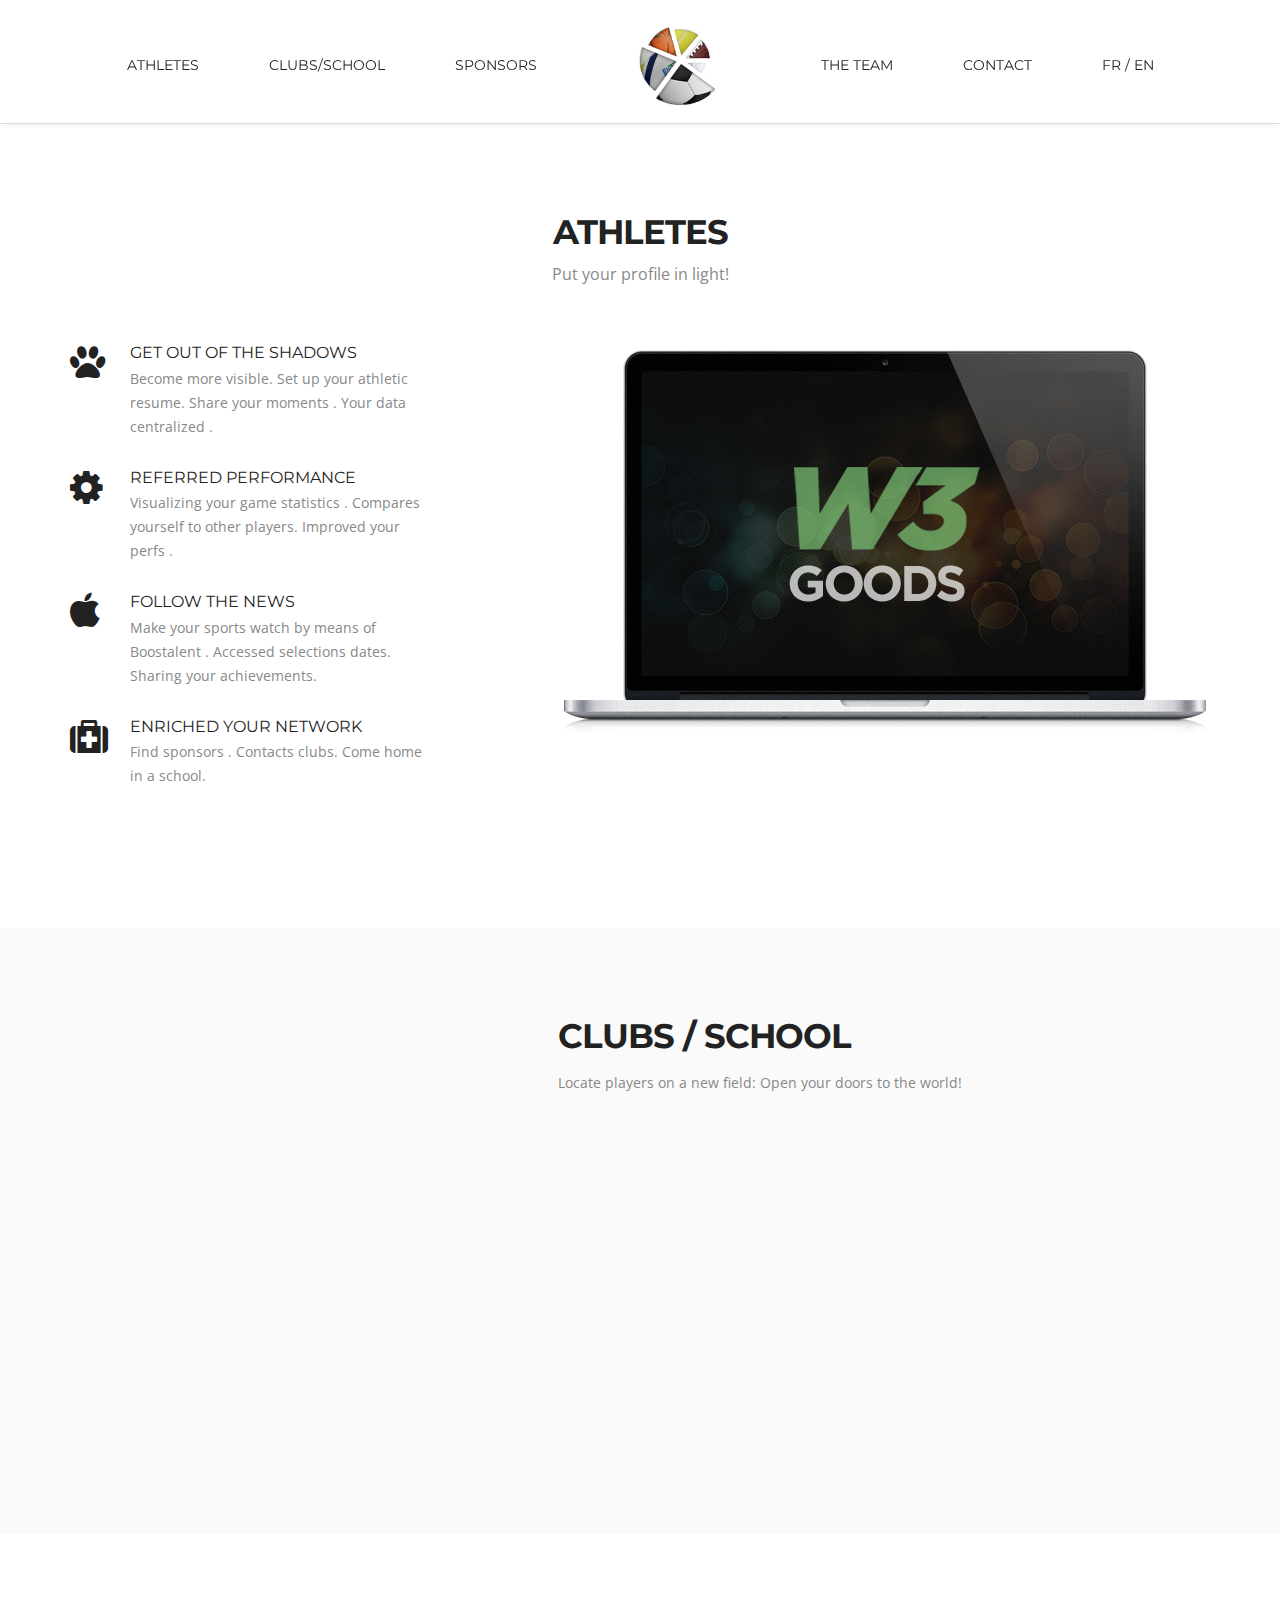
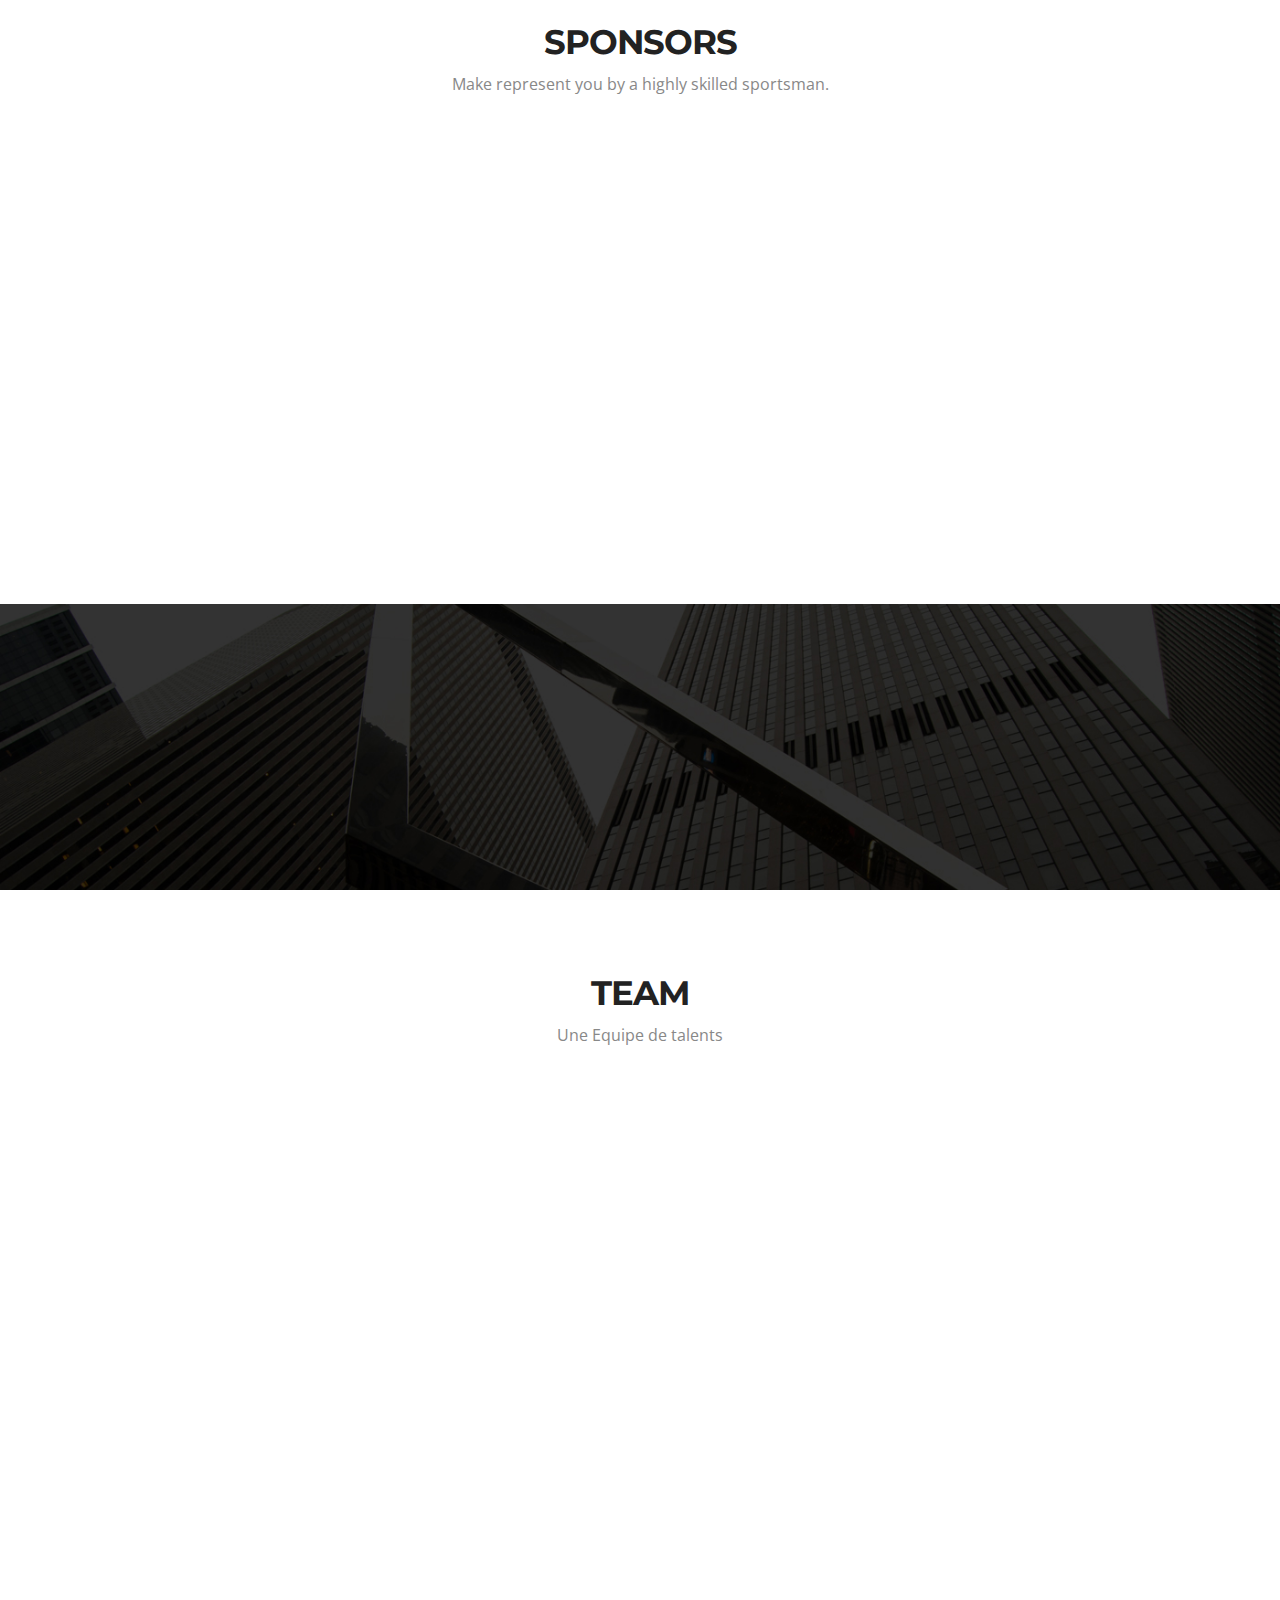
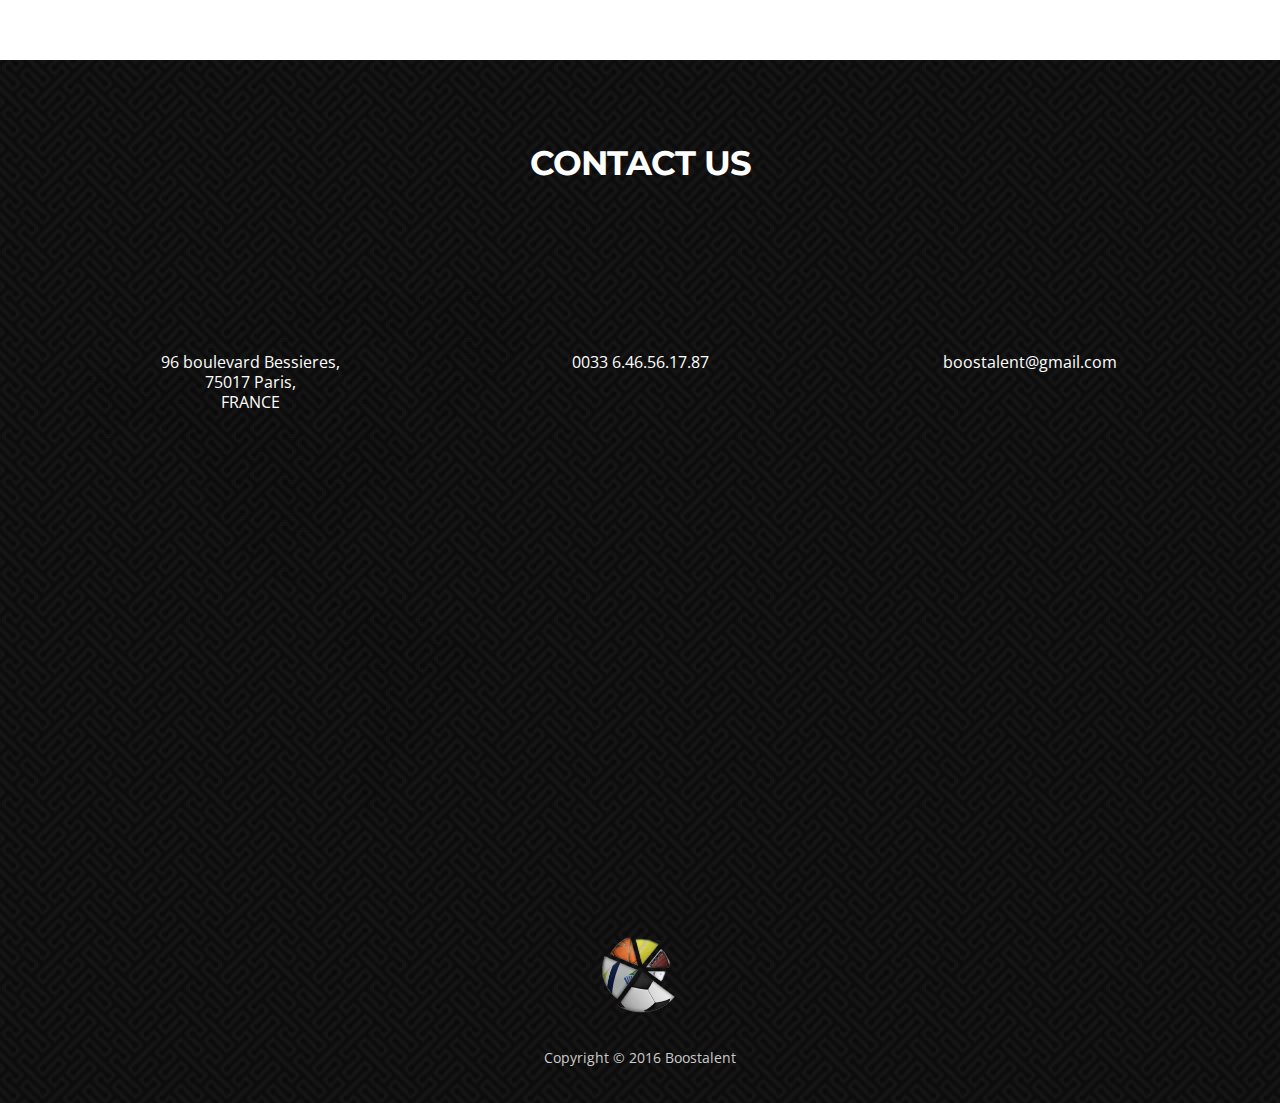
<file: en/index.html>
<!doctype html>
<html>
<head>
    <meta charset="utf-8">
    <meta name="viewport" content="width=device-width, maximum-scale=1">

    <title>Boostalent | Plateforme web pour sportifs talentueux</title>
    <link rel="icon" href="../favicon.png" type="image/png">
    <link rel="shortcut icon" href="../favicon.ico" type="img/x-icon">

    <link href='http://fonts.googleapis.com/css?family=Montserrat:400,700' rel='stylesheet' type='text/css'>
    <link href='http://fonts.googleapis.com/css?family=Open+Sans:400,300,800italic,700italic,600italic,400italic,300italic,800,700,600' rel='stylesheet' type='text/css'>

    <link href="../css/bootstrap.css" rel="stylesheet" type="text/css">
    <link href="../css/style.css" rel="stylesheet" type="text/css">
    <link href="../css/font-awesome.css" rel="stylesheet" type="text/css">
    <link href="../css/responsive.css" rel="stylesheet" type="text/css">
    <link href="../css/animate.css" rel="stylesheet" type="text/css">

    <!--[if IE]><style type="text/css">.pie {behavior:url(PIE.htc);}</style><![endif]-->

    <script type="text/javascript" src="../js/jquery.1.8.3.min.js"></script>
    <script type="text/javascript" src="../js/bootstrap.js"></script>
    <script type="text/javascript" src="../js/jquery-scrolltofixed.js"></script>
    <script type="text/javascript" src="../js/jquery.easing.1.3.js"></script>
    <script type="text/javascript" src="../js/jquery.isotope.js"></script>
    <script type="text/javascript" src="../js/wow.js"></script>
    <script type="text/javascript" src="../js/classie.js"></script>


<!--[if lt IE 9]>
    <script src="../js/respond-1.1.0.min.js"></script>
    <script src="../js/html5shiv.js"></script>
    <script src="../js/html5element.js"></script>
    <![endif]-->


</head>
<body>
    <div style="overflow:hidden;">

        <nav class="main-nav-outer" id="test"><!--main-nav-start-->
            <div class="container">
                <ul class="main-nav">
                    <li><a href="#service">Athletes</a></li>
                    <li><a href="#clubs">Clubs/School</a></li>
                    <li><a href="#portfolio">Sponsors</a></li>
                    <li class="small-logo"><a href="#callToAction"><img style="width: 80px;" src="../img/logo 1.png" alt=""></a></li>
                    <li><a href="#team">The Team</a></li>
                    <li><a href="#contact">Contact</a></li>
                    <li><a href="../">FR / EN</a></li>
                </ul>
                <a class="res-nav_click" href="#"><i class="fa-bars"></i></a>
            </div>
        </nav><!--main-nav-end-->


        <section class="main-section" id="service"><!--main-section-start-->
            <div class="container">
                <h2>Athletes</h2>
                <h6>Put your profile in light!</h6>
                <div class="row">
                    <div class="col-lg-4 col-sm-6 wow fadeInLeft delay-05s">
                        <div class="service-list">
                            <div class="service-list-col1">
                                <i class="fa-paw"></i>
                            </div>
                            <div class="service-list-col2">
                                <h3>Get out of the shadows</h3>
                                <p>Become more visible. Set up your athletic resume. Share your moments . Your data centralized .</p>
                            </div>
                        </div>
                        <div class="service-list">
                            <div class="service-list-col1">
                                <i class="fa-gear"></i>
                            </div>
                            <div class="service-list-col2">
                                <h3>Referred performance</h3>
                                <p>Visualizing your game statistics . Compares yourself to other players. Improved your perfs .</p>
                            </div>
                        </div>
                        <div class="service-list">
                            <div class="service-list-col1">
                                <i class="fa-apple"></i>
                            </div>
                            <div class="service-list-col2">
                                <h3>Follow the news</h3>
                                <p>Make your sports watch by means of Boostalent . Accessed selections dates. Sharing your achievements.</p>
                            </div>
                        </div>
                        <div class="service-list">
                            <div class="service-list-col1">
                             <i class="fa-medkit"></i>
                         </div>
                         <div class="service-list-col2">
                            <h3>Enriched your network</h3>
                            <p>Find sponsors . Contacts clubs. Come home in a school.</p>
                        </div>
                    </div>
                </div>
                <figure class="col-lg-8 col-sm-6  text-right wow fadeInUp delay-02s">
                    <img src="../img/macbook-pro.png" alt="">
                </figure>

            </div>
        </div>
    </section><!--main-section-end-->



    <section class="main-section alabaster" id="clubs"><!--main-section alabaster-start-->
        <div class="container">
            <div class="row">
                <figure class="col-lg-5 col-sm-4 wow fadeInLeft">
                    <img  src="../img/iphone.png" alt="">
                </figure>
                <div class="col-lg-7 col-sm-8 featured-work">
                    <h2>Clubs / School</h2>
                    <P class="padding-b">Locate players on a new field: Open your doors to the world!</P>
                    <div class="featured-box">
                        <div class="featured-box-col1 wow fadeInRight delay-02s">
                            <i class="fa-magic"></i>
                        </div>	
                        <div class="featured-box-col2 wow fadeInRight delay-02s">
                            <h3>Talent search</h3>
                            <p>With our database and powerful search tools , find easily the star of the future of your club or school. </p>
                        </div>    
                    </div>
                    <div class="featured-box">
                        <div class="featured-box-col1 wow fadeInRight delay-04s">
                            <i class="fa-gift"></i>
                        </div>	
                        <div class="featured-box-col2 wow fadeInRight delay-04s">
                            <h3>Engaged</h3>
                            <p>Tell your story to a targeted audience . Communicate your dates of selections. </p>
                        </div>    
                    </div>                    
                </div>
            </div>
        </div>
    </section><!--main-section alabaster-end-->



    <section class="main-section paddind" id="Portfolio"><!--main-section-start-->
        <div class="container">
            <h2>Sponsors</h2>
            <h6>Make represent you by a highly skilled sportsman.</h6>
            <div class="row">
                <div class="col-lg-4 col-sm-6 wow fadeInLeft delay-05s">
                    <div class="service-list">
                        <div class="service-list-col1">
                            <i class="fa-paw"></i>
                        </div>
                        <div class="service-list-col2">
                            <h3>Smart visibility</h3>
                            <p>Want to sponsor a woman badiste , between 13 and 18 years with a high rate of participation in national games ? Boostalent you think!<br> Make represent you with gold of tomorrow.</p>
                        </div>
                    </div>
                    <div class="service-list">
                        <div class="service-list-col1">
                            <i class="fa-gear"></i>
                        </div>
                        <div class="service-list-col2">
                            <h3>Communicate better</h3>
                            <p> You have a new product for a precise segment Boostalent you find sports items you need. <br> Share your news and your stories . Create interest from new fans .</p>
                        </div>
                    </div>
                </div>
                <figure class="col-lg-8 col-sm-6  text-right wow fadeInUp delay-02s">
                    <img src="../img/macbook-pro.png" alt="">
                </figure>
            </div>
        </div>
    </section><!--main-section-end-->


    <section class="main-section client-part" id="callToAction"><!--main-section client-part-start-->
        <div class="container">
            <!-- <b class="quote-right wow fadeInDown delay-03"><i class="fa-quote-right"></i></b> -->
            <div class="row">
                <div class="col-lg-12">
                    <p class="client-part-haead wow fadeInDown delay-05">Boostalent is being developed and is in need of beta testers</p>
                </div>
            </div>
            <ul class="client wow fadeIn delay-05s">
                <li>
                    <a class="link animated fadeInUp delay-1s" href="#Modal1" style="margin-right: 20px;" data-toggle="modal">Rejoignez la partie !</a>
                </li> 
            </ul>
        </div>
    </section><!--main-section client-part-end-->


    <section class="main-section team" id="team"><!--main-section team-start-->
        <div class="container">
            <h2>Team</h2>
            <h6>Une Equipe de talents</h6>
            <div class="team-leader-block clearfix">
                <div class="team-leader-box">
                    <div class="team-leader wow fadeInDown delay-03s"> 
                        <div class="team-leader-shadow"><a href="#"></a></div>
                        <img src="../img/team-leader-pic1.jpg" alt="">
                        <ul>
                            <li><a href="#" class="fa-twitter"></a></li>
                            <li><a href="#" class="fa-facebook"></a></li>
                            <li><a href="#" class="fa-pinterest"></a></li>
                            <li><a href="#" class="fa-google-plus"></a></li>
                        </ul>
                    </div>
                    <h3 class="wow fadeInDown delay-03s">Ceulain Bansimba</h3>
                    <span class="wow fadeInDown delay-03s">En charge de tout autant que le autres !</span>
                    <p class="wow fadeInDown delay-03s">Lorem ipsum dolor sit amet, consectetur adipiscing elit. Proin consequat sollicitudin cursus. Dolor sit amet, consectetur adipiscing elit proin consequat.</p>
                </div>
                <div class="team-leader-box">
                    <div class="team-leader  wow fadeInDown delay-06s"> 
                        <div class="team-leader-shadow"><a href="#"></a></div>
                        <img src="../img/team-leader-pic2.jpg" alt="">
                        <ul>
                            <li><a href="#" class="fa-twitter"></a></li>
                            <li><a href="#" class="fa-facebook"></a></li>
                            <li><a href="#" class="fa-pinterest"></a></li>
                            <li><a href="#" class="fa-google-plus"></a></li>
                        </ul>
                    </div>
                    <h3 class="wow fadeInDown delay-06s">Sabine Caizergues</h3>
                    <span class="wow fadeInDown delay-06s">En charge de tout autant que le autres !</span>
                    <p class="wow fadeInDown delay-06s">Lorem ipsum dolor sit amet, consectetur adipiscing elit. Proin consequat sollicitudin cursus. Dolor sit amet, consectetur adipiscing elit proin consequat.</p>
                </div>
                <div class="team-leader-box">
                    <div class="team-leader wow fadeInDown delay-09s"> 
                        <div class="team-leader-shadow"><a href="#"></a></div>
                        <img src="../img/team-leader-pic3.jpg" alt="">
                        <ul>
                            <li><a href="#" class="fa-twitter"></a></li>
                            <li><a href="#" class="fa-facebook"></a></li>
                            <li><a href="#" class="fa-pinterest"></a></li>
                            <li><a href="#" class="fa-google-plus"></a></li>
                        </ul>
                    </div>
                    <h3 class="wow fadeInDown delay-09s">Mehdi  Kamal</h3>
                    <span class="wow fadeInDown delay-09s">En charge de tout autant que le autres !</span>
                    <p class="wow fadeInDown delay-09s">Lorem ipsum dolor sit amet, consectetur adipiscing elit. Proin consequat sollicitudin cursus. Dolor sit amet, consectetur adipiscing elit proin consequat.</p>
                </div>
            </div>
        </div>
    </section><!--main-section team-end-->

    <footer class="footer_section footer" id="contact">
        <div class="container">
            <section class="main-section contact" style="padding-top: 50px;" id="contact">
                <div class="contact_section">
                    <h2 style="color: white; padding-bottom: 50px;">Contact Us</h2>
                    <div class="row" style="padding-bottom: 50px;">
                        <div class="col-lg-4">
                            <div class="contact_block">
                                <div class="contact_block_icon rollIn animated wow"><span><i class="fa-home"></i></span>
                                </div>
                                <span> 96 boulevard Bessieres, <br> 75017 Paris, <br> FRANCE </span> 
                            </div>
                        </div>
                        <div class="col-lg-4">
                            <div class="contact_block">
                                <div class="contact_block_icon icon2 rollIn animated wow">
                                    <span><i class="fa-phone"></i></span>
                                </div>
                                <span> 0033 6.46.56.17.87 </span>
                            </div>
                        </div>
                        <div class="col-lg-4">
                            <div class="contact_block">
                                <div class="contact_block_icon icon3 rollIn animated wow">
                                    <span><i class="fa-pencil"></i></span>
                                </div>
                                <span> <a href="mailto:boostalent@gmail.com"> boostalent@gmail.com</a> </span>
                            </div>
                        </div>
                    </div>
                </div>
                <div class="row">
                    <div class="col-lg-6 wow fadeInLeft">
                        <div class="contact-info-box address clearfix">
                            <h3 style="padding-right: 20px;">Don’t be shy. Say hello!</h3>
                            <p>You like sports?</p>
                            <p>So we have many things in common !</p>
                        </div>
                        <ul class="social-link">
                          <li class="twitter animated bounceIn wow delay-02s"><a href="https://twitter.com/boostalent" target="_blank" ><i class="fa-twitter"></i></a></li>
                          <li class="facebook animated bounceIn wow delay-03s"><a href="https://www.facebook.com/boostalent" target="_blank"><i class="fa-facebook"></i></a></li>
                          <li class="instagram animated bounceIn wow delay-04s"><a href="https://twitter.com/boostalent" target="_blank"><i class="fa-instagram"></i></a></li>
                      </ul>
                  </div>
                  <div class="col-lg-6 wow fadeInUp delay-06s">
                    <div class="form">
                        <input class="input-text animated wow flipInY delay-02s" type="text" name="" value="Your Name *" onFocus="if(this.value==this.defaultValue)this.value='';" onBlur="if(this.value=='')this.value=this.defaultValue;">
                        <input class="input-text animated wow flipInY delay-04s" type="text" name="" value="Your E-mail *" onFocus="if(this.value==this.defaultValue)this.value='';" onBlur="if(this.value=='')this.value=this.defaultValue;">
                        <textarea class="input-text text-area animated wow flipInY delay-06s" cols="0" rows="0" onFocus="if(this.value==this.defaultValue)this.value='';" onBlur="if(this.value=='')this.value=this.defaultValue;">Your Message *</textarea>
                        <input class="input-btn animated wow flipInY delay-08s" type="submit" value="send message">
                    </div>
                </div>
            </div>
        </section>
    </div>
    <div class="container">
        <div class="footer-logo">
            <a href="#"><img src="../img/logo 1.png" alt=""></a>
        </div>
        <span class="copyright">Copyright © 2016 Boostalent</span>
    </div>
</div>
</footer>





<script type="text/javascript">
    $(document).ready(function(e) {
        $('#test').scrollToFixed();
        $('.res-nav_click').click(function(){
            $('.main-nav').slideToggle();
            return false    
            
        });
        
    });
</script>

<script>
    wow = new WOW(
    {
        animateClass: 'animated',
        offset:       100
    }
    );
    wow.init();
    document.getElementById('').onclick = function() {
      var section = document.createElement('section');
      section.className = 'wow fadeInDown';
      this.parentNode.insertBefore(section, this);
  };
</script>


<script type="text/javascript">
	$(window).load(function(){
		
		$('.main-nav li a').bind('click',function(event){
			var $anchor = $(this);
			
			$('html, body').stop().animate({
				scrollTop: $($anchor.attr('href')).offset().top - 102
			}, 1500,'easeInOutExpo');
			/*
			if you don't want to use the easing effects:
			$('html, body').stop().animate({
				scrollTop: $($anchor.attr('href')).offset().top
			}, 1000);
       */
       event.preventDefault();
   });
	})
</script>

<script type="text/javascript">

    $(window).load(function(){


      var $container = $('.portfolioContainer'),
      $body = $('body'),
      colW = 375,
      columns = null;


      $container.isotope({
    // disable window resizing
    resizable: true,
    masonry: {
      columnWidth: colW
  }
});

      $(window).smartresize(function(){
    // check if columns has changed
    var currentColumns = Math.floor( ( $body.width() -30 ) / colW );
    if ( currentColumns !== columns ) {
      // set new column count
      columns = currentColumns;
      // apply width to container manually, then trigger relayout
      $container.width( columns * colW )
      .isotope('reLayout');
  }

  }).smartresize(); // trigger resize to set container width
      $('.portfolioFilter a').click(function(){
        $('.portfolioFilter .current').removeClass('current');
        $(this).addClass('current');

        var selector = $(this).attr('data-filter');
        $container.isotope({

            filter: selector,
        });
        return false;
    });

  });

</script>
</body>
</html>
</file>
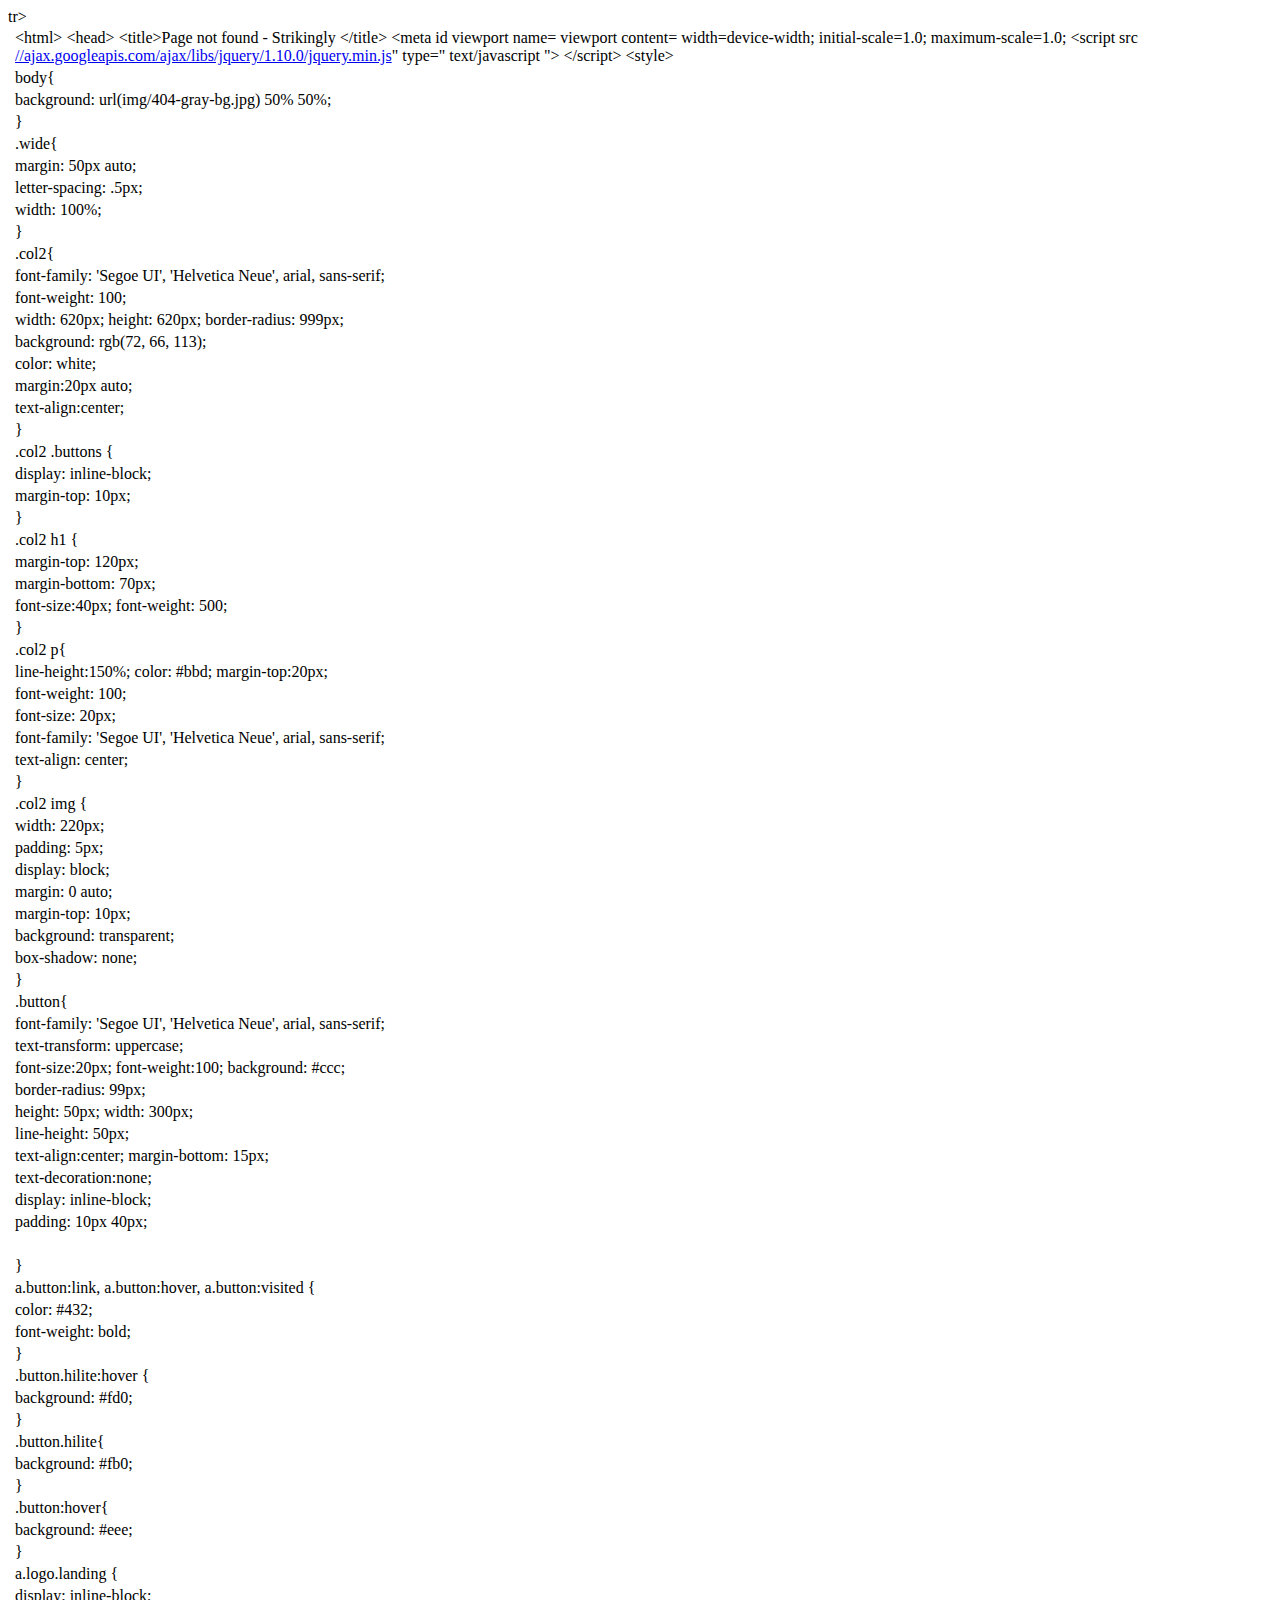
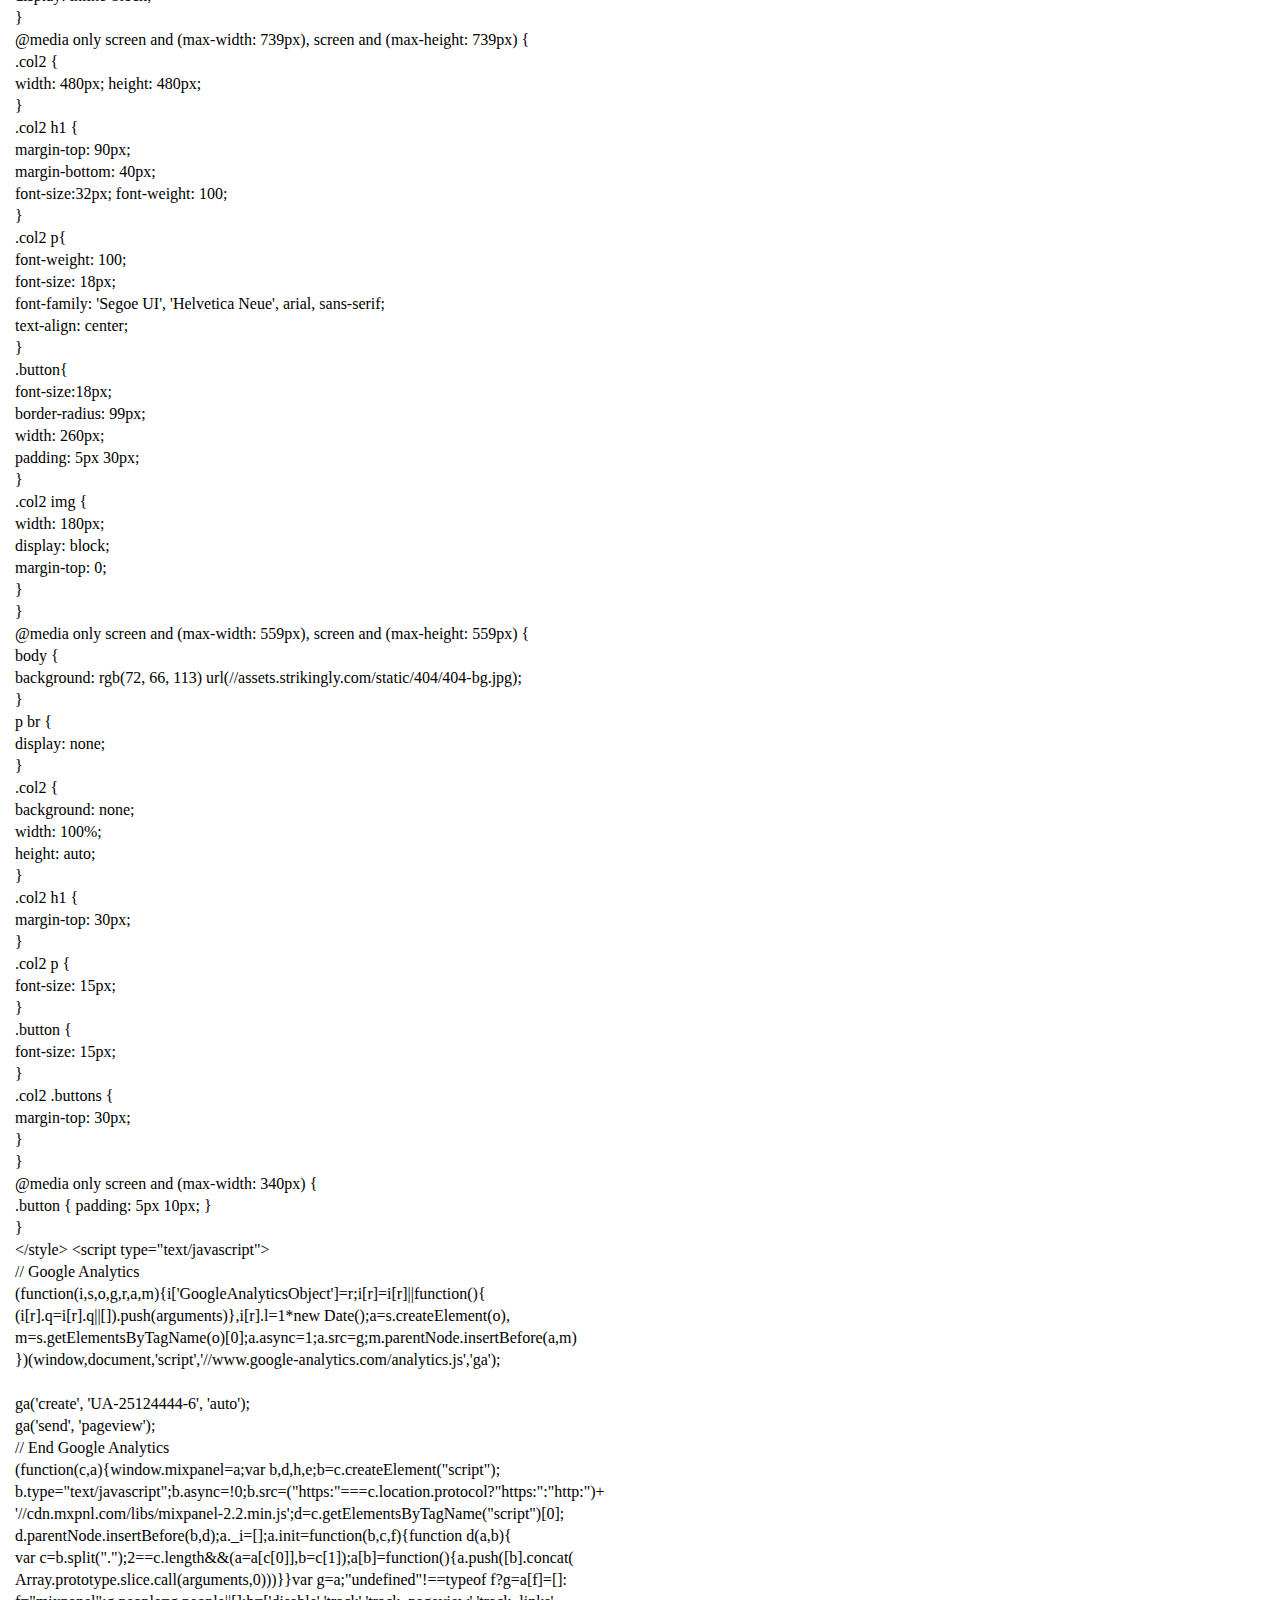
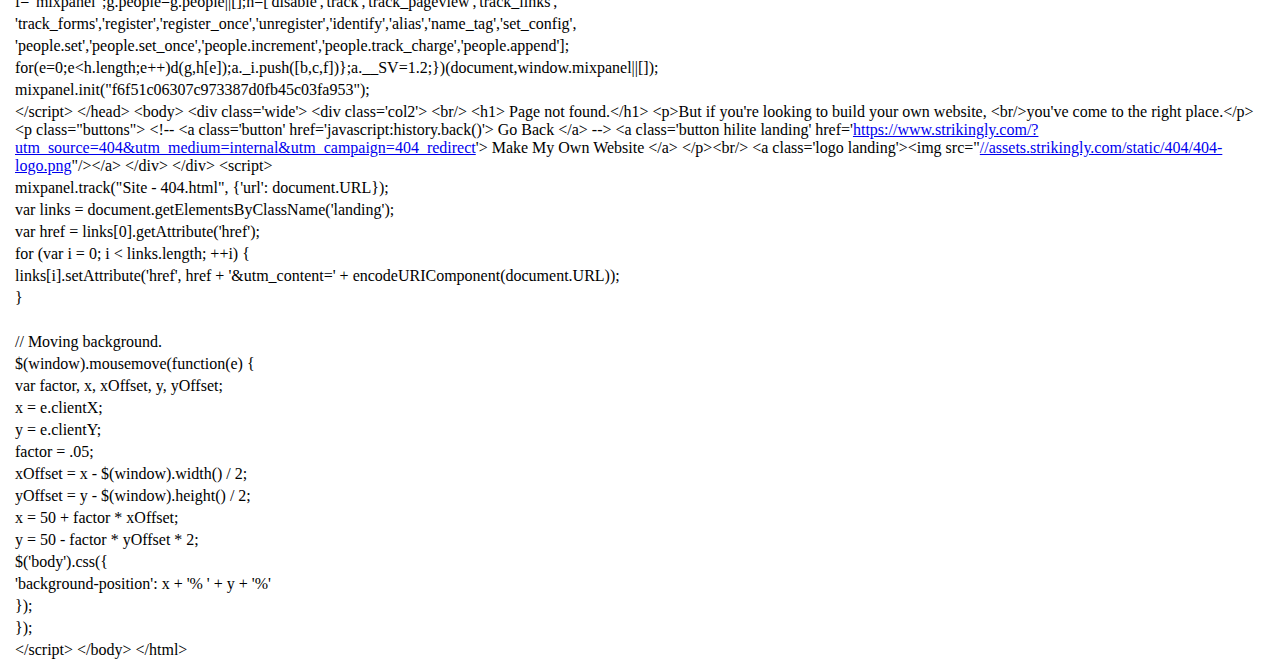
<file: strink.html>
<html>
<head>
	<meta http-equiv="Content-Type" content="text/html; charset=UTF-8">
</head>
<body>
	<div class="line-gutter-backdrop"></div>
	<table>
		<tbody>
			<tr>
				<td class="line-number" value="1"></td>
				<td class="line-content">
					<span class="html-tag">&lt;html&gt;</span>
					<span class="html-tag">&lt;head&gt;</span>
					<span class="html-tag">&lt;title&gt;</span>Page not found - Strikingly
					<span class="html-tag">&lt;/title&gt;</span> 
					<span class="html-tag">&lt;meta <span class="html-attribute-name">id</span>
					<span class="html-attribute-value">viewport</span>
					<span class="html-attribute-name">name</span>=
					<span class="html-attribute-value">viewport</span>
					<span class="html-attribute-name">content</span>=
					<span class="html-attribute-value">width=device-width; initial-scale=1.0; maximum-scale=1.0;</span>
				</span>
				<span class="html-tag">&lt;script 
					<span class="html-attribute-name">src</span>

					<a class="html-attribute-value html-resource-link" target="_blank" href="http://ajax.googleapis.com/ajax/libs/jquery/1.10.0/jquery.min.js">//ajax.googleapis.com/ajax/libs/jquery/1.10.0/jquery.min.js</a>" 
					<span class="html-attribute-name">type</span>="
					<span class="html-attribute-value">text/javascript</span>
					"&gt;</span>
					<span class="html-tag">&lt;/script&gt;
					</span> 
					<span class="html-tag">&lt;style&gt;</span>
				</td>
			</tr>
			<tr>
				<td class="line-number" value="2">

				</td>
				<td class="line-content">      body{
				</td>
			</tr>
			<tr>
				<td class="line-number" value="3">
					
				</td>
				<td class="line-content">        background: url(img/404-gray-bg.jpg) 50% 50%;
				</td>
			</tr>
			<tr>
				<td class="line-number" value="4">
				</td>
				<td class="line-content">      }</td>
			</tr>
			<tr>
				<td class="line-number" value="5">
				</td>
				<td class="line-content">
					.wide{
				</td>
			</tr>
			<tr>
				<td class="line-number" value="6">
				</td>
				<td class="line-content">        margin: 50px auto;
				</td>
			</tr>
			<tr>
				<td class="line-number" value="7"></td><td class="line-content">        letter-spacing: .5px;
			</td>
		</tr>
		<tr>
			<td class="line-number" value="8">
			</td>
			<td class="line-content">        width: 100%;
			</td>
		</tr>
		<tr>
			<td class="line-number" value="9">
			</td>
			<td class="line-content">      }
			</td>
		</tr>
		<tr>
			<td class="line-number" value="10">
			</td>
			<td class="line-content">      .col2{
			</td>
		</tr>
		tr>
		<td class="line-number" value="11">
		</td>
		<td class="line-content">        font-family: 'Segoe UI', 'Helvetica Neue', arial, sans-serif;
		</td>
	</tr>
	<tr>
		<td class="line-number" value="12">
		</td>
		<td class="line-content">        font-weight: 100;
		</td>
	</tr>
	<tr>
		<td class="line-number" value="13">
		</td>
		<td class="line-content">        width: 620px; height: 620px; border-radius: 999px;
		</td>
	</tr>
	<tr>
		<td class="line-number" value="14">
		</td>
		<td class="line-content">        background: rgb(72, 66, 113);
		</td>
	</tr>
	<tr>
		<td class="line-number" value="15">
		</td>
		<td class="line-content">        color: white;
		</td>
	</tr>
	<tr>
		<td class="line-number" value="16">

		</td>
		<td class="line-content">        margin:20px auto;
		</td>
	</tr>
	<tr>
		<td class="line-number" value="17">
		</td>
		<td class="line-content">        text-align:center;
		</td>
	</tr>
	<tr>
		<td class="line-number" value="18">
		</td>
		<td class="line-content">      }
		</td>
	</tr>
	<tr>
		<td class="line-number" value="19">
		</td>
		<td class="line-content">      .col2 .buttons {
		</td>
	</tr>
	<tr>
		<td class="line-number" value="20">
		</td>
		<td class="line-content">        display: inline-block;
		</td>
	</tr>
	<tr>
		<td class="line-number" value="21">
		</td>
		<td class="line-content">        margin-top: 10px;
		</td>
	</tr>
	<tr>
		<td class="line-number" value="22">
		</td>
		<td class="line-content">      }
		</td>
	</tr>
	<tr>
		<td class="line-number" value="23">
		</td>
		<td class="line-content">      .col2 h1 {</td>
	</tr>
	<tr>
		<td class="line-number" value="24">
			
		</td>
		<td class="line-content">        margin-top: 120px;
		</td>
	</tr>
	<tr>
		<td class="line-number" value="25">
		</td>
		<td class="line-content">        margin-bottom: 70px;
		</td>
	</tr>
	<tr>
		<td class="line-number" value="26">
		</td>
		<td class="line-content">        font-size:40px; font-weight: 500;
		</td>
	</tr>
	<tr>
		<td class="line-number" value="27">
		</td>
		<td class="line-content">      }
		</td>
	</tr>
	<tr>
		<td class="line-number" value="28">
		</td>
		<td class="line-content">      .col2 p{</td></tr><tr><td class="line-number" value="29"></td><td class="line-content">        line-height:150%; color: #bbd; margin-top:20px;</td></tr><tr><td class="line-number" value="30"></td><td class="line-content">        font-weight: 100;</td></tr><tr><td class="line-number" value="31"></td><td class="line-content">        font-size: 20px;</td></tr><tr><td class="line-number" value="32"></td><td class="line-content">        font-family: 'Segoe UI', 'Helvetica Neue', arial, sans-serif;</td></tr><tr><td class="line-number" value="33"></td><td class="line-content">        text-align: center;</td></tr><tr><td class="line-number" value="34"></td><td class="line-content">      }</td></tr><tr><td class="line-number" value="35"></td><td class="line-content">      .col2 img {</td></tr><tr><td class="line-number" value="36"></td><td class="line-content">        width: 220px;</td></tr><tr><td class="line-number" value="37"></td><td class="line-content">        padding: 5px;</td></tr><tr><td class="line-number" value="38"></td><td class="line-content">        display: block;</td></tr><tr><td class="line-number" value="39"></td><td class="line-content">        margin: 0 auto;</td></tr><tr><td class="line-number" value="40"></td><td class="line-content">        margin-top: 10px;</td></tr><tr><td class="line-number" value="41"></td><td class="line-content">        background: transparent;</td></tr><tr><td class="line-number" value="42"></td><td class="line-content">        box-shadow: none;</td></tr><tr><td class="line-number" value="43"></td><td class="line-content">      }</td></tr><tr><td class="line-number" value="44"></td><td class="line-content">      .button{</td></tr><tr><td class="line-number" value="45"></td><td class="line-content">        font-family: 'Segoe UI', 'Helvetica Neue', arial, sans-serif;</td></tr><tr><td class="line-number" value="46"></td><td class="line-content">        text-transform: uppercase;</td></tr><tr><td class="line-number" value="47"></td><td class="line-content">        font-size:20px; font-weight:100; background: #ccc;</td></tr><tr><td class="line-number" value="48"></td><td class="line-content">        border-radius: 99px;</td></tr><tr><td class="line-number" value="49"></td><td class="line-content">        height: 50px; width: 300px;</td></tr><tr><td class="line-number" value="50"></td><td class="line-content">        line-height: 50px;</td></tr><tr><td class="line-number" value="51"></td><td class="line-content">        text-align:center; margin-bottom: 15px;</td></tr><tr><td class="line-number" value="52"></td><td class="line-content">        text-decoration:none;</td></tr><tr><td class="line-number" value="53"></td><td class="line-content">        display: inline-block;</td></tr><tr><td class="line-number" value="54"></td><td class="line-content">        padding: 10px 40px;</td></tr><tr><td class="line-number" value="55"></td><td class="line-content"><br></td></tr><tr><td class="line-number" value="56"></td><td class="line-content">      }</td></tr><tr><td class="line-number" value="57"></td><td class="line-content">      a.button:link, a.button:hover, a.button:visited {</td></tr><tr><td class="line-number" value="58"></td><td class="line-content">        color: #432;</td></tr><tr><td class="line-number" value="59"></td><td class="line-content">        font-weight: bold;</td></tr><tr><td class="line-number" value="60"></td><td class="line-content">      }</td></tr><tr><td class="line-number" value="61"></td><td class="line-content">      .button.hilite:hover {</td></tr><tr><td class="line-number" value="62"></td><td class="line-content">        background: #fd0;</td></tr><tr><td class="line-number" value="63"></td><td class="line-content">      }</td></tr><tr><td class="line-number" value="64"></td><td class="line-content">      .button.hilite{</td></tr><tr><td class="line-number" value="65"></td><td class="line-content">        background: #fb0;</td></tr><tr><td class="line-number" value="66"></td><td class="line-content">      }</td></tr><tr><td class="line-number" value="67"></td><td class="line-content">      .button:hover{</td></tr><tr><td class="line-number" value="68"></td><td class="line-content">        background: #eee;</td></tr><tr><td class="line-number" value="69"></td><td class="line-content">      }</td></tr><tr><td class="line-number" value="70"></td><td class="line-content">      a.logo.landing {</td></tr><tr><td class="line-number" value="71"></td><td class="line-content">        display: inline-block;</td></tr><tr><td class="line-number" value="72"></td><td class="line-content">      }</td></tr><tr><td class="line-number" value="73"></td><td class="line-content">      @media only screen and (max-width: 739px), screen and (max-height: 739px) {</td></tr><tr><td class="line-number" value="74"></td><td class="line-content">        .col2 {</td></tr><tr><td class="line-number" value="75"></td><td class="line-content">          width: 480px; height: 480px;</td></tr><tr><td class="line-number" value="76"></td><td class="line-content">        }</td></tr><tr><td class="line-number" value="77"></td><td class="line-content">        .col2 h1 {</td></tr><tr><td class="line-number" value="78"></td><td class="line-content">          margin-top: 90px;</td></tr><tr><td class="line-number" value="79"></td><td class="line-content">          margin-bottom: 40px;</td></tr><tr><td class="line-number" value="80"></td><td class="line-content">          font-size:32px; font-weight: 100;</td></tr><tr><td class="line-number" value="81"></td><td class="line-content">        }</td></tr><tr><td class="line-number" value="82"></td><td class="line-content">        .col2 p{</td></tr><tr><td class="line-number" value="83"></td><td class="line-content">          font-weight: 100;</td></tr><tr><td class="line-number" value="84"></td><td class="line-content">          font-size: 18px;</td></tr><tr><td class="line-number" value="85"></td><td class="line-content">          font-family: 'Segoe UI', 'Helvetica Neue', arial, sans-serif;</td></tr><tr><td class="line-number" value="86"></td><td class="line-content">          text-align: center;</td></tr><tr><td class="line-number" value="87"></td><td class="line-content">        }</td></tr><tr><td class="line-number" value="88"></td><td class="line-content">        .button{</td></tr><tr><td class="line-number" value="89"></td><td class="line-content">          font-size:18px;</td></tr><tr><td class="line-number" value="90"></td><td class="line-content">          border-radius: 99px;</td></tr><tr><td class="line-number" value="91"></td><td class="line-content">          width: 260px;</td></tr><tr><td class="line-number" value="92"></td><td class="line-content">          padding: 5px 30px;</td></tr><tr><td class="line-number" value="93"></td><td class="line-content">        }</td></tr><tr><td class="line-number" value="94"></td><td class="line-content">        .col2 img {</td></tr><tr><td class="line-number" value="95"></td><td class="line-content">          width: 180px;</td></tr><tr><td class="line-number" value="96"></td><td class="line-content">          display: block;</td></tr><tr><td class="line-number" value="97"></td><td class="line-content">          margin-top: 0;</td></tr><tr><td class="line-number" value="98"></td><td class="line-content">        }</td></tr><tr><td class="line-number" value="99"></td><td class="line-content">      }</td></tr><tr><td class="line-number" value="100"></td><td class="line-content">      @media only screen and (max-width: 559px), screen and (max-height: 559px) {</td></tr><tr><td class="line-number" value="101"></td><td class="line-content">        body {</td></tr><tr><td class="line-number" value="102"></td><td class="line-content">          background: rgb(72, 66, 113) url(//assets.strikingly.com/static/404/404-bg.jpg);</td></tr><tr><td class="line-number" value="103"></td><td class="line-content">        }</td></tr><tr><td class="line-number" value="104"></td><td class="line-content">        p br {</td></tr><tr><td class="line-number" value="105"></td><td class="line-content">          display: none;</td></tr><tr><td class="line-number" value="106"></td><td class="line-content">        }</td></tr><tr><td class="line-number" value="107"></td><td class="line-content">        .col2 {</td></tr><tr><td class="line-number" value="108"></td><td class="line-content">          background: none;</td></tr><tr><td class="line-number" value="109"></td><td class="line-content">          width: 100%;</td></tr><tr><td class="line-number" value="110"></td><td class="line-content">          height: auto;</td></tr><tr><td class="line-number" value="111"></td><td class="line-content">        }</td></tr><tr><td class="line-number" value="112"></td><td class="line-content">        .col2 h1 {</td></tr><tr><td class="line-number" value="113"></td><td class="line-content">          margin-top: 30px;</td></tr><tr><td class="line-number" value="114"></td><td class="line-content">        }</td></tr><tr><td class="line-number" value="115"></td><td class="line-content">        .col2 p {</td></tr><tr><td class="line-number" value="116"></td><td class="line-content">          font-size: 15px;</td></tr><tr><td class="line-number" value="117"></td><td class="line-content">        }</td></tr><tr><td class="line-number" value="118"></td><td class="line-content">        .button {</td></tr><tr><td class="line-number" value="119"></td><td class="line-content">          font-size: 15px;</td></tr><tr><td class="line-number" value="120"></td><td class="line-content">        }</td></tr><tr><td class="line-number" value="121"></td><td class="line-content">        .col2 .buttons {</td></tr><tr><td class="line-number" value="122"></td><td class="line-content">          margin-top: 30px;</td></tr><tr><td class="line-number" value="123"></td><td class="line-content">        }</td></tr><tr><td class="line-number" value="124"></td><td class="line-content">      }</td></tr><tr><td class="line-number" value="125"></td><td class="line-content">      @media only screen and (max-width: 340px) {</td></tr><tr><td class="line-number" value="126"></td><td class="line-content">        .button { padding: 5px 10px; }</td></tr><tr><td class="line-number" value="127"></td><td class="line-content">      }</td></tr><tr><td class="line-number" value="128"></td><td class="line-content">    <span class="html-tag">&lt;/style&gt;</span> <span class="html-tag">&lt;script <span class="html-attribute-name">type</span>="<span class="html-attribute-value">text/javascript</span>"&gt;</span></td></tr><tr><td class="line-number" value="129"></td><td class="line-content">    // Google Analytics</td></tr><tr><td class="line-number" value="130"></td><td class="line-content">    (function(i,s,o,g,r,a,m){i['GoogleAnalyticsObject']=r;i[r]=i[r]||function(){</td></tr><tr><td class="line-number" value="131"></td><td class="line-content">      (i[r].q=i[r].q||[]).push(arguments)},i[r].l=1*new Date();a=s.createElement(o),</td></tr><tr><td class="line-number" value="132"></td><td class="line-content">      m=s.getElementsByTagName(o)[0];a.async=1;a.src=g;m.parentNode.insertBefore(a,m)</td></tr><tr><td class="line-number" value="133"></td><td class="line-content">      })(window,document,'script','//www.google-analytics.com/analytics.js','ga');</td></tr><tr><td class="line-number" value="134"></td><td class="line-content"><br></td></tr><tr><td class="line-number" value="135"></td><td class="line-content">      ga('create', 'UA-25124444-6', 'auto');</td></tr><tr><td class="line-number" value="136"></td><td class="line-content">      ga('send', 'pageview');</td></tr><tr><td class="line-number" value="137"></td><td class="line-content">    // End Google Analytics</td></tr><tr><td class="line-number" value="138"></td><td class="line-content">    (function(c,a){window.mixpanel=a;var b,d,h,e;b=c.createElement("script");</td></tr><tr><td class="line-number" value="139"></td><td class="line-content">      b.type="text/javascript";b.async=!0;b.src=("https:"===c.location.protocol?"https:":"http:")+</td></tr><tr><td class="line-number" value="140"></td><td class="line-content">      '//cdn.mxpnl.com/libs/mixpanel-2.2.min.js';d=c.getElementsByTagName("script")[0];</td></tr><tr><td class="line-number" value="141"></td><td class="line-content">      d.parentNode.insertBefore(b,d);a._i=[];a.init=function(b,c,f){function d(a,b){</td></tr><tr><td class="line-number" value="142"></td><td class="line-content">      var c=b.split(".");2==c.length&amp;&amp;(a=a[c[0]],b=c[1]);a[b]=function(){a.push([b].concat(</td></tr><tr><td class="line-number" value="143"></td><td class="line-content">      Array.prototype.slice.call(arguments,0)))}}var g=a;"undefined"!==typeof f?g=a[f]=[]:</td></tr><tr><td class="line-number" value="144"></td><td class="line-content">      f="mixpanel";g.people=g.people||[];h=['disable','track','track_pageview','track_links',</td></tr><tr><td class="line-number" value="145"></td><td class="line-content">      'track_forms','register','register_once','unregister','identify','alias','name_tag','set_config',</td></tr><tr><td class="line-number" value="146"></td><td class="line-content">      'people.set','people.set_once','people.increment','people.track_charge','people.append'];</td></tr><tr><td class="line-number" value="147"></td><td class="line-content">      for(e=0;e&lt;h.length;e++)d(g,h[e]);a._i.push([b,c,f])};a.__SV=1.2;})(document,window.mixpanel||[]);</td></tr><tr><td class="line-number" value="148"></td><td class="line-content">      mixpanel.init("f6f51c06307c973387d0fb45c03fa953");</td></tr><tr><td class="line-number" value="149"></td><td class="line-content">    <span class="html-tag">&lt;/script&gt;</span> <span class="html-tag">&lt;/head&gt;</span> <span class="html-tag">&lt;body&gt;</span> <span class="html-tag">&lt;div <span class="html-attribute-name">class</span>='<span class="html-attribute-value">wide</span>'&gt;</span> <span class="html-tag">&lt;div <span class="html-attribute-name">class</span>='<span class="html-attribute-value">col2</span>'&gt;</span> <span class="html-tag">&lt;br/&gt;</span> <span class="html-tag">&lt;h1&gt;</span> Page not found.<span class="html-tag">&lt;/h1&gt;</span> <span class="html-tag">&lt;p&gt;</span>But if you're looking to build your own website, <span class="html-tag">&lt;br/&gt;</span>you've come to the right place.<span class="html-tag">&lt;/p&gt;</span> <span class="html-tag">&lt;p <span class="html-attribute-name">class</span>="<span class="html-attribute-value">buttons</span>"&gt;</span> <span class="html-comment">&lt;!-- &lt;a class='button' href='javascript:history.back()'&gt; Go Back &lt;/a&gt; --&gt;</span> <span class="html-tag">&lt;a <span class="html-attribute-name">class</span>='<span class="html-attribute-value">button hilite landing</span>' <span class="html-attribute-name">href</span>='<a class="html-attribute-value html-external-link" target="_blank" href="https://www.strikingly.com/?utm_source=404&amp;utm_medium=internal&amp;utm_campaign=404_redirect">https://www.strikingly.com/?utm_source=404&amp;utm_medium=internal&amp;utm_campaign=404_redirect</a>'&gt;</span> Make My Own Website <span class="html-tag">&lt;/a&gt;</span> <span class="html-tag">&lt;/p&gt;</span><span class="html-tag">&lt;br/&gt;</span> <span class="html-tag">&lt;a <span class="html-attribute-name">class</span>='<span class="html-attribute-value">logo landing</span>'&gt;</span><span class="html-tag">&lt;img <span class="html-attribute-name">src</span>="<a class="html-attribute-value html-resource-link" target="_blank" href="http://assets.strikingly.com/static/404/404-logo.png">//assets.strikingly.com/static/404/404-logo.png</a>"/&gt;</span><span class="html-tag">&lt;/a&gt;</span> <span class="html-tag">&lt;/div&gt;</span> <span class="html-tag">&lt;/div&gt;</span> <span class="html-tag">&lt;script&gt;</span></td></tr><tr><td class="line-number" value="150"></td><td class="line-content">      mixpanel.track("Site - 404.html", {'url': document.URL});</td></tr><tr><td class="line-number" value="151"></td><td class="line-content">      var links = document.getElementsByClassName('landing');</td></tr><tr><td class="line-number" value="152"></td><td class="line-content">      var href = links[0].getAttribute('href');</td></tr><tr><td class="line-number" value="153"></td><td class="line-content">      for (var i = 0; i &lt; links.length; ++i) {</td></tr><tr><td class="line-number" value="154"></td><td class="line-content">        links[i].setAttribute('href', href + '&amp;utm_content=' + encodeURIComponent(document.URL));</td></tr><tr><td class="line-number" value="155"></td><td class="line-content">      }</td></tr><tr><td class="line-number" value="156"></td><td class="line-content"><br></td></tr><tr><td class="line-number" value="157"></td><td class="line-content">      // Moving background.</td></tr><tr><td class="line-number" value="158"></td><td class="line-content">      $(window).mousemove(function(e) {</td></tr><tr><td class="line-number" value="159"></td><td class="line-content">        var factor, x, xOffset, y, yOffset;</td></tr><tr><td class="line-number" value="160"></td><td class="line-content">        x = e.clientX;</td></tr><tr><td class="line-number" value="161"></td><td class="line-content">        y = e.clientY;</td></tr><tr><td class="line-number" value="162"></td><td class="line-content">        factor = .05;</td></tr><tr><td class="line-number" value="163"></td><td class="line-content">        xOffset = x - $(window).width() / 2;</td></tr><tr><td class="line-number" value="164"></td><td class="line-content">        yOffset = y - $(window).height() / 2;</td></tr><tr><td class="line-number" value="165"></td><td class="line-content">        x = 50 + factor * xOffset;</td></tr><tr><td class="line-number" value="166"></td><td class="line-content">        y = 50 - factor * yOffset * 2;</td></tr><tr><td class="line-number" value="167"></td><td class="line-content">        $('body').css({</td></tr><tr><td class="line-number" value="168"></td><td class="line-content">          'background-position': x + '% ' + y + '%'</td></tr><tr><td class="line-number" value="169"></td><td class="line-content">        });</td></tr><tr><td class="line-number" value="170"></td><td class="line-content">      });</td></tr><tr><td class="line-number" value="171"></td><td class="line-content">    <span class="html-tag">&lt;/script&gt;</span> <span class="html-tag">&lt;/body&gt;</span> <span class="html-tag">&lt;/html&gt;</span><span class="html-end-of-file"></span></td></tr></tbody></table></body></html>
</file>
<file: css/responsive.css>
/* ==========================================================================
   Media Queries
   ========================================================================== */


@media only screen and (min-width: 992px) {
	/****Ipad Landscape 1024 Container 970 ****/
	
	.service-list{ margin-bottom:30px;}
	.c-logo-part ul li{ margin:0 15px;}
	.form{ margin:0 0 0 20px}
	.main-nav{ display:block !important; }
	/*.portfolioContainer{ width:800px; margin:0px auto !important; } */ 
	
}	
   
@media only screen and (min-width: 768px) and (max-width: 991px) {
	/****Ipad Portrait 768 Container 750 ****/
	body{ font-size:13px;}
	p{ line-height:20px ;}
	.header h1{ font-size:46px;}
	.main-nav ul li a{ padding:14px;}
	.small-logo{ padding:0 20px;}
	h2{ font-size:30px}
	h6{ font-size:16px;}
	h3{ font-size:15px;}
	.service-list{ margin-bottom:20px; font-size:15px;}
	.featured-work p.padding-b{ padding-bottom:15px;}
	.main-section{ padding:70px 0;}
	.c-logo-part ul li{ margin:0 1%; float:left; width:18%;}
	.c-logo-part ul li a{ display:block;}
	.c-logo-part ul li a img{ display:block;}
	.form{ margin:0;}
	.contact-info-box{ margin:0 ;}
	.social-link{ margin:0;}
	
	.main-nav{ display:block !important; }
	.main-nav li a{ padding:8px 15px;}
	/*.portfolioContainer{ width:750px; margin:0px auto !important; }
	.Portfolio-box{ height:250px;}*/
	
	 
	
}

@media only screen and (max-width: 767px) {
	/****Mobile Landscape 480 Container 100% ****/
	body{ font-size:12px;}
	h2{ font-size:26px;}
	h3{ font-size:14px;}
	h6{ font-size:16px; margin-bottom:40px;}
	p{ line-height:18px;}
	.service-list{ font-size:12px; margin-bottom:20px;}
	.we-create li{ font-size:13px; padding:0 0 0 8px}
	.header h1{ font-size:28px;}
	.header{ padding:60px 0;}
	.main-section{ padding:60px 0 70px;}
	.main-nav{ display:none; position:absolute; left:0; width:100%; top:74px; margin:0 auto; flote : none; background:#fff;}
	.main-nav li{ display:block;}
	.main-nav li.small-logo{ display:none;}
	.main-nav li a{ display:block; padding:7px 32px; border-bottom:none;}
	.main-nav li a:hover{color:#7cc576}
	.team-leader-box{ max-width:307px; width:auto; float:none; margin:0 auto;	}
	.team-leader-box:nth-of-type(3n){ margin:0 auto}
	.res-nav_click{ display:block;}
	.featured-work{ font-size:12px; margin-top:30px;}
	.featured-box{ font-size:12px;}
	.featured-box p{ line-height:18px; }
	.c-logo-part ul a{ margin-bottom:5px;}
	.main-section.team{ padding:60px 0 50px;}
	.business-talking h2{ font-size:36px;}
	.contact-info-box{ margin:0 0 12px 30px; font-size:12px;}
	.contact-info-box span{ line-height:18px;}
	.social-link{ margin-left:30px;} 
	.form{ margin:0 30px;}
	.copyright{ font-size:12px;}
	.business-talking a{ padding:10px 25px; font-size:14px;}
	.main-section.contact{ padding:60px 0 70px}
	.client-part-haead{ font-size:20px; line-height:30px;}
	.link{ font-size:14px; padding:10px 25px;}
	.logo{ width:100px;}
	.main-section.contact{ background-size:contain;}
	.Portfolio-nav li a{ padding:5px 16px;}
	.Portfolio-nav li{ display:block;}
	/*.isotope-item img{ width:300px; left:50%; margin-left:-100px;}
	.isotope-item{ width:300px; margin:0px auto;}
	.isotope{ width:400px; margin:0px auto;}
	.Portfolio-box{}
	.portfolioContainer{ width:350px; margin:0px auto !important; } */
	
	
}

@media only screen and (max-width: 479px) {
	/****Mobile Portrait 320 ****/
	.contact-info-box{ margin-left:0px;}
	.header{ padding:40px;}
	.social-link{ margin-left:0px;}
	.form{ margin:0}
	.c-logo-part ul li{ display:block;}
	.Portfolio-box{  max-width:300px !important; width:96.4% !important; margin:0 !important}
	.Portfolio-box img { max-width:100%;}
	.portfolioContainer{ width:280px !important; margin:0 auto !important } 
	
}
</file>
<file: css/style.css>
@charset "utf-8";
/*
 Knight Bootstrap theme by BootstrapTaste.com
 Theme URI: http://bootstraptaste.com/knight-free-bootstrap-theme/
 Author: BootstrapTaste
 Author URI: http://bootstraptaste.com
 */




 /*css rajoute pour footer via butterly*/
 .contact_block{
 	text-align:center;
 }

 .contact_block_icon{
 	border-radius: 50%;
 	height: 85px;
 	width:85px;
 	margin:0px auto 20px;
 }
 .contact_block_icon.icon2{
 	border-color:#7cc576;
 }
 .contact_block_icon.icon3{
 	border-color:#49b5e7;
 }
 .contact_block_icon span {
 	background: none repeat scroll 0 0 #f56eab;
 	border: 5px solid #fff;
 	border-radius: 50%;
 	display: block;
 	height: 100%;
 	width: 100%;
 }	
 .contact_block_icon.icon2{
 	border-color:#7cc576;
 }
 .contact_block_icon.icon2 span{
 	background:#7cc576;
 }
 .contact_block_icon.icon3{
 	border-color:#49b5e7;
 }
 .contact_block_icon.icon3 span{
 	background:#49b5e7;
 }
 .contact_block_icon i {
 	color: #fff;
 	font-size: 36px;
 	margin-top: 0;
 	position: relative;
 	top: 26px;
 	z-index: 20;
 }
 .contact_block span{
 	display:block;
 	font-size:16px;
 	color:#ffffff;
 	line-height:20px;
 }

 .contact_block span a{
 	display:block;
 	font-size:16px;
 	color:#ffffff;
 	line-height:20px;
 }


 .contact-info-box{
 	font-size:15px;
 	margin:0 0 14px 68px;
 	padding-left:0;

 }
 .contact-info-box h3{
 	font-size: 24px;
 	font-weight:600;
 	margin:0 0 40px;
 	color:#fff;
 }

 .contact-info-box p{
 	line-height:28px;
 	display:block;
 	font-size:16px;
 	color:#ffffff;
 	margin:0 0 40px;
 }

 address {
 	margin-bottom: 20px;
 	font-style: normal;
 	line-height: 1.428571429;
 }

 .clearfix:before,
 .clearfix:after {
 	content: '\0020';
 	display: block;
 	overflow: hidden;
 	visibility: hidden;
 	width: 0;
 	height: 0;
 }

 .clearfix:after {
 	clear: both;
 }

 .contact-info-box{
 	font-size:15px;
 	margin:0 0 14px 68px;
 	padding-left:0;

 }
 .contact-info-box h3{
 	font-size: 24px;
 	font-weight:600;
 	margin:0 0 40px;
 	color:#fff;
 }

 .contact-info-box p{
 	line-height:28px;
 	display:block;
 	font-size:16px;
 	color:#ffffff;
 	margin:0 0 40px;
 }

 .contact-info-box h3{
 	font-size: 15px;
 	font-weight:400;
 	float:left;
 	width:102px;
 	margin-right:12px;
 	line-height:28px;
 }
 .contact-info-box h3 i{
 	font-style:normal;
 	font-size:18px;
 	color:#222222;
 	font-family: 'FontAwesome';
 	font-weight:normal;
 	margin-right:7px;
 }
 .contact-info-box span{
 	line-height:28px;
 	display:block;
 	overflow:hidden;
 }










 /* CSS Document */

/* Float Elements 
---------------------------------*/
.fl-lt {float:left;}
.fl-rt {float:right;}

/* Clear Floated Elements
---------------------------------*/
.clear {
	clear: both;
	display: block;
	overflow: hidden;
	visibility: hidden;
	width: 0;
	height: 0;
}

.clearfix:before,
.clearfix:after {
	content: '\0020';
	display: block;
	overflow: hidden;
	visibility: hidden;
	width: 0;
	height: 0;
}

.clearfix:after {
	clear: both;
}

.figure{ margin:0px;}

img{ max-width:100%;}

a, a:hover, a:active{ outline:0px !important}

@font-face {
	font-family: 'FontAwesome';
	src: url('../fonts/fontawesome-webfont.eot?v=4.1.0');
	src: url('../fonts/fontawesome-webfont.eot?#iefix&v=4.1.0') format('embedded-opentype'), url('../fonts/fontawesome-webfont.woff?v=4.1.0') format('woff'), url('../fonts/fontawesome-webfont.ttf?v=4.1.0') format('truetype'), url('../fonts/fontawesome-webfont.svg?v=4.1.0#fontawesomeregular') format('svg');
	font-weight: normal;
	font-style: normal;
}

/* Primary Styles
---------------------------------*/
body {
	background:#fff;
	font-family: 'Open Sans', sans-serif;
	font-size:14px;
	font-weight:normal;
	color:#888888;
	margin:0;
}
h2{
	font-size:34px;
	color:#222222;
	font-family: 'Montserrat', sans-serif;
	font-weight:700;
	letter-spacing: -1px;
	margin:0 0 15px 0;
	text-align:center;
	text-transform:uppercase;
}
h3{
	font-family: 'Montserrat', sans-serif;
	color:#222222;
	font-size:16px;
	margin:0 0 5px 0;
	text-transform:uppercase;
	font-weight:400;
}
h6{
	font-size:16px;
	color:#888888;
	font-family: 'Open Sans', sans-serif;
	font-weight:400;
	text-align:center;
	margin:0 0 60px 0;
}
p{
	line-height:24px;
	margin:0;
}

/* Header Styles
---------------------------------*/

.header{
	text-align:center;
	background:url(../img/pw_maze_black_2X.png) left top repeat;
	padding:200px 0;
}
.logo{
	width:130px;
	margin:0 auto 35px;
}
.header h1{
	font-family: 'Montserrat',sans-serif;
	font-size:50px;
	font-weight:400;
	letter-spacing: -1px;
	margin:0 0 22px 0 ;
	color:#fff;
}

.we-create{
	padding:0;
	margin:35px 0 55px;
}
.wp-pic{
	margin-bottom:20px;
}
.we-create li{
	display:inline-block;
	font-family: 'Montserrat',sans-serif;
	font-size:14px;
	color: #bcbcbc;
	text-transform: uppercase;
	font-weight: 400;
	margin:0 5px 0 0;
	padding:0 0 0 15px;
}
.we-create li:first-child{
	background:none;
}

.start-button {
	padding-left: 0px;
}

.start-button li a{
	color: #fff;
}


.link{
	padding:15px 35px;
	background:#7cc576;
	color:#fff !important;
	font-size:16px;
	font-weight:400;
	font-family: 'Montserrat', sans-serif;
	display:inline-block;
	border-radius:3px;
	text-transform:uppercase;
	line-height:25px;
	margin-bottom:20px;
	transition:all 0.3s ease-in-out;
	-moz-transition:all 0.3s ease-in-out;
	-webkit-transition:all 0.3s ease-in-out;
}
.link:hover {
	text-decoration:none;
	color:#7cc576 !important;
	background:#fff;
}

.link:active, .link:focus {
	background: #7cc576;
	text-decoration:none;
	color:#fff !important;
}

/* Navigation
---------------------------------*/
.main-nav-outer{
	padding:0px;
	border-bottom:1px solid #dddddd;
	box-shadow:0 4px 5px -3px #ececec;
	position:relative;
	background:#fff;
}
.main-nav{
	text-align:center;
	margin:10px 0 0px;
	padding:0;
	list-style:none;
}
.main-nav li{
	display:inline;
	margin:0 1px;
}
.main-nav li a{
	display:inline-block;
	color:#222222;
	text-transform:uppercase;
	font-family: 'Montserrat', sans-serif;
	text-decoration: none;
	line-height:20px;
	margin:17px 32px;
	transition:all 0.3s ease-in-out;
	-moz-transition:all 0.3s ease-in-out;
	-webkit-transition:all 0.3s ease-in-out;
}

.main-nav li a:hover{ 
	text-decoration:none;
	color: #7cc576;
}

.small-logo{ 
	padding:0 32px;
}

.main-section{
	padding:90px 0 110px;
}


/* Services
---------------------------------*/

.service-list{
	padding:0 0 0 0;
	font-size:14px;
	margin-bottom:40px;
}
.service-list-col1{
	float:left;
	width:60px;
}
.service-list-col1 i{
	font-style:normal;
	font-size:38px;
	display:block;
	color:#222;
	font-family: 'FontAwesome';
	line-height:38px;
}
.service-list-col2{
	overflow:hidden;	
}
.main-section.alabaster{
	background:#fafafa;
}

/* Featured Work
---------------------------------*/
.featured-work{
	font-size:14px;
}
.featured-work h2{
	text-align:left;
}
.featured-box{
	padding:0 0 0 0;
	margin-bottom:25px;
	font-size:14px;
}
.featured-box h3{
	margin-bottom:5px;
}
.featured-box p{
	line-height:22px;
}
.featured-work p.padding-b{
	padding-bottom:35px;
}
.featured-box-col1{
	width:60px;
	float:left;
}
.featured-box-col1 i{
	display:block;
	line-height:38px;
	font-family: 'FontAwesome';
	font-size:38px;
	color:#777777;
	font-style:normal;
}
.featured-box-col2{ overflow:hidden;}
.featured-box.magic{
	background:url(../img/magic.png) left top no-repeat;
}
.featured-box.packaged{
	background:url(../img/packaged.png) left top no-repeat;
}
.featured-box.seo{
	background:url(../img/seo.png) left top no-repeat;
}
.Learn-More{
	display:inline-block;
	padding:0 5px 0 0;
	color:#7cc576;
	font-size:16px;
	text-transform:uppercase;
	font-family: 'Montserrat', sans-serif;
	font-weight:400;
	line-height:24px;
	transition:all 0.3s ease-in-out;
	-moz-transition:all 0.3s ease-in-out;
	-webkit-transition:all 0.3s ease-in-out;
	display: none;
}
.Learn-More i{ 
	padding-right:15px;
}

.Learn-More:hover, .Learn-More:focus{ 
	text-decoration:none;
	color: #111;
}


/* Portfolio
---------------------------------*/
.Portfolio-nav{
	padding:0;
	margin:0 0 45px 0;
	list-style:none;
	text-align:center;
}
.Portfolio-nav li{
	margin:0 10px;
	display:inline;
}
.Portfolio-nav li a{
	display:inline-block;
	padding:10px 22px;
	font-size:12px;
	line-height:20px;
	color:#222222;
	border-radius:4px;
	text-transform:uppercase;
	font-family: 'Montserrat', sans-serif;
	background:#f7f7f7;
	margin-bottom:5px;
	transition:all 0.3s ease-in-out;
	-moz-transition:all 0.3s ease-in-out;
	-webkit-transition:all 0.3s ease-in-out;
}
.Portfolio-nav li a:hover{
	background:#7cc576;
	color:#fff;
	text-decoration:none;
}

.portfolioContainer{
	margin:0 auto;
	padding-left:15px;
}

.Portfolio-box{
	text-align:center;
	margin-bottom:30px;
	height:350px;
	width:350px;
	overflow:hidden;
	float:left;
	padding:0;
}
.Portfolio-box img{
	margin-bottom:25px;
	transition:all 0.3s ease-in-out;
	-moz-transition:all 0.3s ease-in-out;
	-webkit-transition:all 0.3s ease-in-out;	
}

.Portfolio-box img:hover {
	opacity: 0.6;
}

.Portfolio-nav li a.current{
	background:#7cc576;
	color:#fff;
	text-decoration:none;
}
img {
	max-width:100%;
}

/* no transition on .isotope container */

.isotope .isotope-item {
	/* change duration value to whatever you like */
	-webkit-transition-duration: 0.6s;
	-moz-transition-duration: 0.6s;
	transition-duration: 0.6s;
}

.isotope .isotope-item {
	-webkit-transition-property: -webkit-transform, opacity;
	-moz-transition-property:    -moz-transform, opacity;
	transition-property:         transform, opacity;
}

.main-section.paddind{
	padding-bottom:60px;
}

/* Clients
---------------------------------*/
.client-part{
	background:url(../img/section-bg1.jpg) center center no-repeat;
	background-size:cover;
	padding:55px 0;
	text-align:center;
}
.client-part-haead{
	color:#fdfdfd;
	font-size:28px;
	line-height:41px;
	margin:30px 0 10px;
	font-family: ''Open Sans',sans-serif';
	font-style: italic;
}
.client{
	padding:0;
	margin:20px 0 0;
	list-style:none;
	text-align:center;
}
.client li{
	display:inline;
	margin:0 15px;
}
.client li a{
	display:inline-block;
}
.client li a img{
	margin-bottom:15px;
	border-radius:50%;
}
.client li a:hover{
	text-decoration:none;
}
.client li a h3{
	color:#ffffff;
}
.client li a span{
	color:#f1f1f1;
}
.quote-right{
	font-style:normal;
	width:68px;
	height:68px;
	margin:0 auto;
	border:2px solid #7cc576;
	border-radius:50%;
	display:block;
	line-height:68px;
	text-align:center;
	font-size:27px;
	color:#7cc576;
	cursor: pointer;
	transition:all 0.3s ease-in-out;
	-moz-transition:all 0.3s ease-in-out;
	-webkit-transition:all 0.3s ease-in-out;
}

.quote-right:hover{
	color: #fff;
	border: 2px solid #fff;
}

.c-logo-part{
	background:#7cc576;
	padding:25px 0;
	filter: alpha(opacity=60);
}
.c-logo-part ul{
	padding:0;
	margin:0;
	list-style:none;
	text-align:center;
}
.c-logo-part ul li{
	display:inline;
	margin:0 25px;
}
.c-logo-part ul a{
	display:inline-block;
	margin: 0 20px;
}
.main-section.team{
	padding:85px 0;
}
.main-section.team h6{
	margin-bottom:40px;
}


/* Team
---------------------------------*/
.team-leader-block{
	max-width:993px;
	margin:0 auto;
}
.team-leader-box{
	width:30.66%;
	margin-right: 3.82979%;
	height: 490px;
	overflow: hidden;
	text-align: center;
	float: left;
}
.team-leader-box span{
	margin-bottom:24px;
	display:block;
}
.team-leader-box:nth-of-type(3n+0){ margin:0;}
.team-leader{
	width:auto;
	height:auto;
	position:relative;
	border-radius:50%;
	box-shadow:0px 0px 0px 7px rgba(241,241,241,0.80);
	margin:7px 7px 25px 7px;
	
}
.team-leader-shadow{
	transition:all 0.3s ease-in-out;
	-moz-transition:all 0.3s ease-in-out;
	-webkit-transition:all 0.3s ease-in-out;
	border-radius:50%;
	position:absolute;
	width:100%;
	height:100%;
	z-index:10;
	border-radius:50%;
}
.team-leader-shadow a{
	display:block;
	width:100%;
	height:100%;
}
.team-leader:hover .team-leader-shadow{
	box-shadow:inset  0px 0px 0px 148px rgba(17,17,17,0.80);
}
.team-leader:hover ul{ display:block; opacity:1}
.team-leader img{
	display:block;
	border-radius:50%;
}
.team-leader ul{
	display:block;
	opacity:0;
	padding:0;
	margin:0;
	list-style:none;
	position:absolute;
	left:0;
	top:50%;
	width:100%;
	text-align:center;
	margin-top:-14px;
	z-index:15;
	transition:all 0.6s ease-in-out;
	-moz-transition:all 0.6s ease-in-out;
	-webkit-transition:all 0.6s ease-in-out;
}
.team-leader ul li{
	display:inline;
	margin:0 11px;
}
.team-leader ul li a{
	font-family: 'FontAwesome';
	display:inline-block;
	font-size:28px;
	color:#fff;	
	transition:all 0.3s ease-in-out;
	-moz-transition:all 0.3s ease-in-out;
	-webkit-transition:all 0.3s ease-in-out;
}
.team-leader ul li a:hover, .team-leader ul li a:focus{
	text-decoration:none;
}
.team-leader ul li a.fa-twitter:hover{
	color:#55acee;
}
.team-leader ul li a.fa-facebook:hover{
	color:#3b5998;
}
.team-leader ul li a.fa-instagram:hover{
	color:#cb2026;
}
.team-leader ul li a.fa-google-plus:hover{
	color:#dd4b39;
}

/* Talk Business
---------------------------------*/
.business-talking{
	background:url(../img/section-bg2.jpg) top center no-repeat;
	background-size:cover;
	padding:60px 0 10px;
	text-align:center;
}
.business-talking h2{
	font-family: 'Montserrat', sans-serif;
	font-weight:700;
	padding:0;
	margin:20px 0 70px;
	text-transform:uppercase;
	font-size:42px;
	color:#fff;
}


/* Contact
---------------------------------*/
.main-section.contact{
	padding:90px 0 100px;
}

.main-section.contact{
	background:url(../img/bg-map.png) left 190px no-repeat;
}
.contact-info-box{
	font-size:15px;
	margin:0 0 14px 68px;
	padding-left:0;
}
.contact-info-box h3{
	font-size: 15px;
	font-weight:400;
	float:left;
	width:102px;
	margin-right:12px;
	line-height:28px;
}
.contact-info-box h3 i{
	font-style:normal;
	font-size:18px;
	color:#222222;
	font-family: 'FontAwesome';
	font-weight:normal;
	margin-right:7px;
}
.contact-info-box span{
	line-height:28px;
	display:block;
	overflow:hidden;
}
.social-link{
	padding:35px 0;
	margin:0 0 0 68px;
	display:block;
	overflow:hidden;
	list-style:none;
}
.social-link li{
	float:left;
	margin-right:8px;
}
.social-link li a{
	display:block;
	width:50px;
	height:50px;
	text-align:center;
	line-height:50px;
	font-size:25px;
	color:#fff;
	background:#222222;
	border-radius:50%;
	transition:all 0.3s ease-in-out;
}
.social-link li a:hover, .social-link li a:focus{
	text-decoration:none;
}
.twitter a:hover {
	background: #55acee;
}
.facebook a:hover {
	background: #3b5998;
}
.instagram a:hover {
	background: #cb2026;
}
.gplus a:hover {
	background: #dd4b39;
}
.dribbble a:hover {
	background: #ea4c89;
}

.form{
	margin:0 66px 0 30px;
}
.input-text{
	padding:15px 16px;
	border:1px solid #ccc;
	width:100%;
	height:50px;
	display:block;
	border-radius:4px;
	font-size:15px;
	color:#aaa;
	font-family: 'Open Sans', sans-serif;
	margin:0 0 15px 0;
	transition:all 0.3s ease-in-out;
	-moz-transition:all 0.3s ease-in-out;
	-webkit-transition:all 0.3s ease-in-out;
}
.input-text:focus {
	border: 1px solid #7cc576;
	outline:0;
	-webkit-box-shadow: inset 0 1px 1px rgba(0, 0, 0, 0.075), 0 0 8px rgba(124, 197, 118, 0.3);
	-moz-box-shadow: inset 0 1px 1px rgba(0, 0, 0, 0.075), 0 0 8px rgba(124, 197, 118, 0.3);	
	box-shadow: inset 0 1px 1px rgba(0, 0, 0, 0.075), 0 0 8px rgba(124, 197, 118, 0.3);
}

.input-text.text-area{
	height:165px;
	resize:none;
	overflow:auto;
}
.input-btn{
	width:175px;
	height:50px;
	background:#7cc576;
	border-radius:4px;
	color:#ffffff;
	font-size:14px;
	text-transform:uppercase;
	font-family: 'Montserrat', sans-serif;
	font-weight:400;
	border:0px;
	transition:all 0.3s ease-in-out;
	-moz-transition:all 0.3s ease-in-out;
	-webkit-transition:all 0.3s ease-in-out;
}

.input-btn:hover{
	background: #111;
	color: #fff;
}

/* Footer
---------------------------------*/

.footer{
	background:url(../img/pw_maze_black_2X.png) left top repeat;
	padding:35px 0 35px;
}
.footer-logo{
	margin:15px auto 35px;
	width: 76px;
}
.copyright{
	color:#cccccc;
	font-size:14px;
	display:block;
	text-align:center;
}
.copyright a{
	color:#7cc576;
	font-weight:600;
	text-decoration: none;
	transition:all 0.3s ease-in-out;
	-moz-transition:all 0.3s ease-in-out;
	-webkit-transition:all 0.3s ease-in-out;
}

.copyright a:hover {
	color: #fff;
}

.res-nav_click {
	line-height:38px;
	font-family: 'FontAwesome';
	font-size:38px;
	text-decoration: none !important;
	color:#777777;
	font-style:normal;
	display:none;
	width:42px;
	height:27px;
	margin:20px auto;
	transition:all 0.3s ease-in-out;
	-moz-transition:all 0.3s ease-in-out;
	-webkit-transition:all 0.3s ease-in-out;
}

.res-nav_click:hover, .res-nav_click:active, .res-nav_click:focus {
	color: #7cc576 !important;
}

.portfolioContainer{
	max-width: 1140px;
}


/* Animation Timers
---------------------------------*/
.delay-02s { 
	animation-delay: 0.2s; 
	-webkit-animation-delay: 0.2s; 
}
.delay-03s { 
	animation-delay: 0.3s; 
	-webkit-animation-delay: 0.3s; 
}
.delay-04s { 
	animation-delay: 0.4s; 
	-webkit-animation-delay: 0.4s; 
}

.delay-05s { 
	animation-delay: 0.5s; 
	-webkit-animation-delay: 0.5s; 
}
.delay-06s { 
	animation-delay: 0.6s; 
	-webkit-animation-delay: 0.6s; 
}

.delay-07s { 
	animation-delay: 0.7s; 
	-webkit-animation-delay: 0.7s; 
}
.delay-08s { 
	animation-delay: 0.8s; 
	-webkit-animation-delay: 0.8s; 
}

.delay-09s { 
	animation-delay: 0.9s; 
	-webkit-animation-delay: 0.9s; 
}
.delay-1s { 
	animation-delay: 1s; 
	-webkit-animation-delay: 1s; 
}
.delay-12s { 
	animation-delay: 1.2s; 
	-webkit-animation-delay: 1.2s; 
}
</file>
